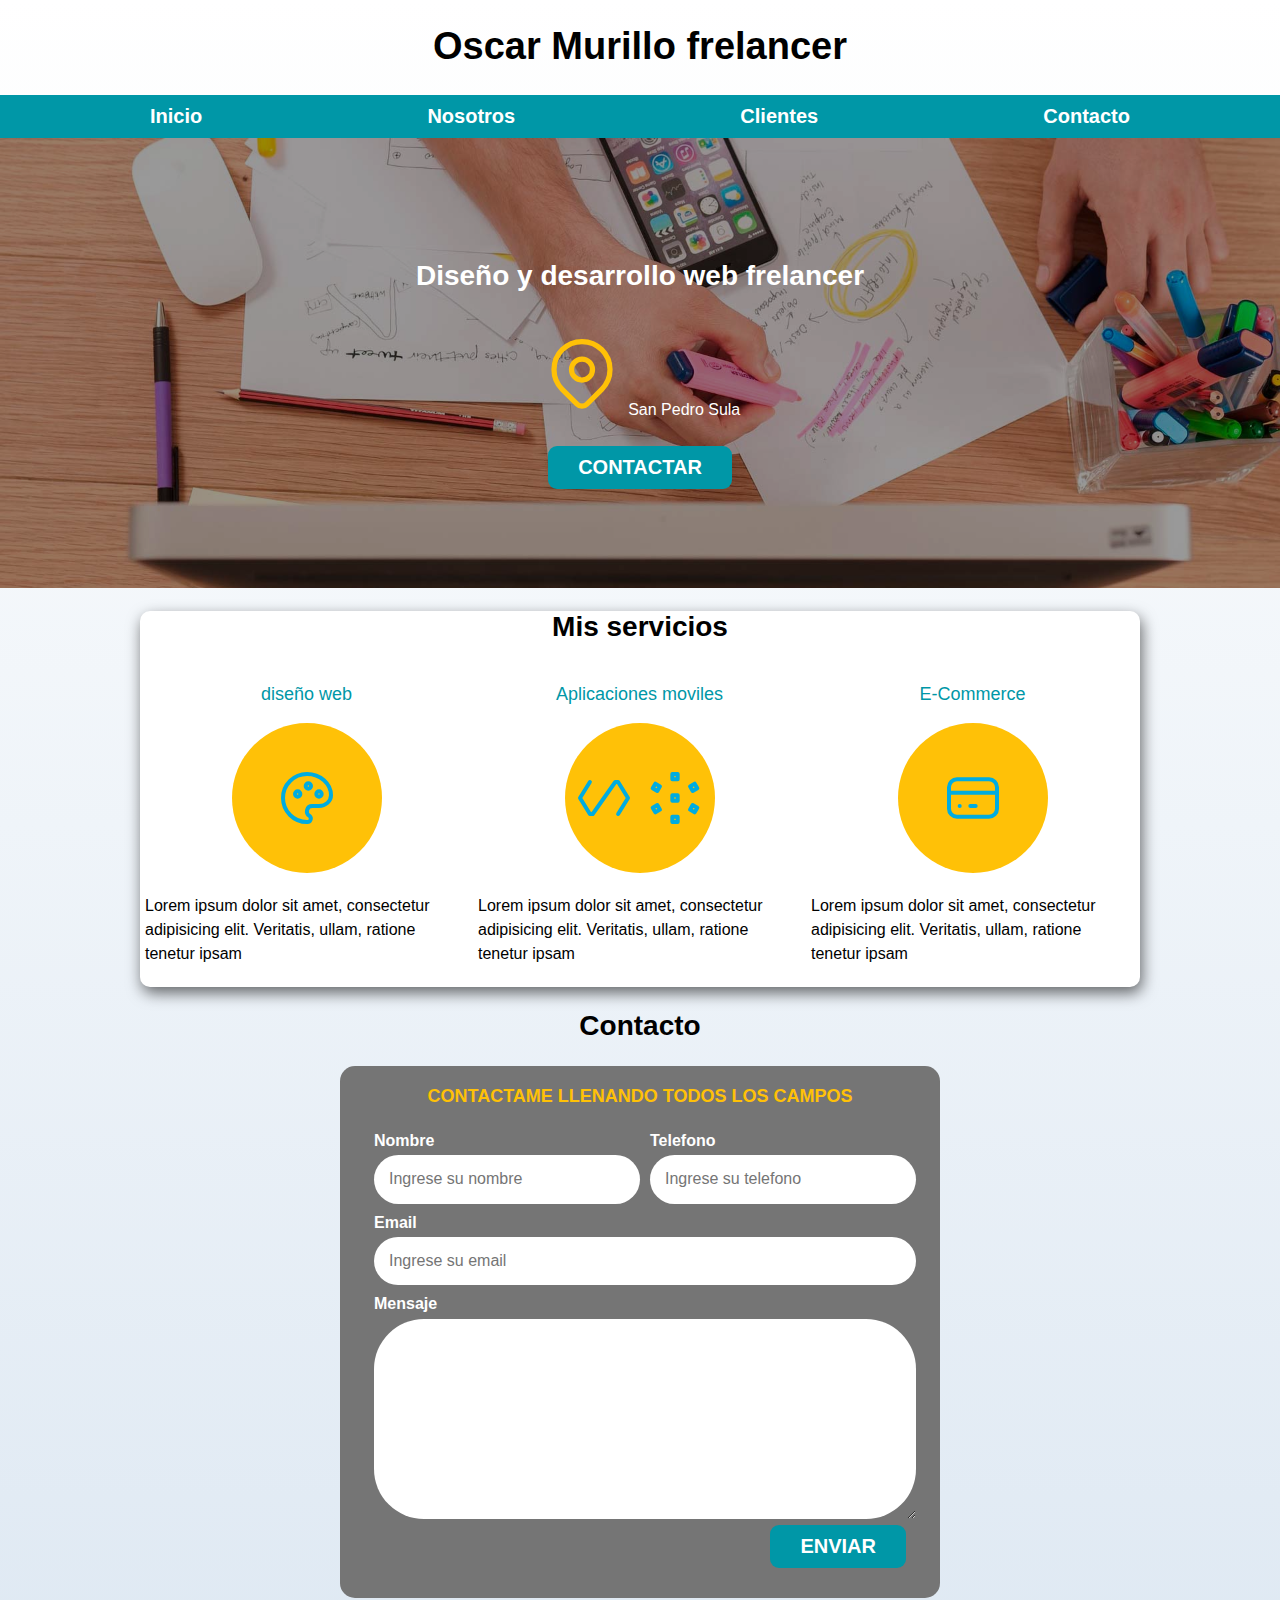
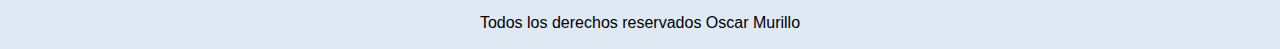
<file: index.html>
<!DOCTYPE html>
<html lang="es">

<head>
    <meta charset="UTF-8">
    <meta name="viewport" content="width=device-width, initial-scale=1.0">
    <title>Diseñador frelancer</title>
    <!--Este archivo de normalice es muy importante para adaptar a varios navegadores-->
    <link rel="stylesheet" href="normalice.css">
    <!--Este link contiene la fuente del proyecto extraida de google fonts-->
    <link href="https: //fonts.googleapis.com/css2? family= Krub & display=swap" rel="stylesheet">
    <link rel="preload" href="estilos.css" as="estilos">
    <link rel="stylesheet" href="estilos.css">
</head>

<body>
    <header>
        <h1>Oscar Murillo frelancer</h1>
    </header>
    <div class="nav-bg">
        <nav class="navegacion-principal contenedor">
            <a href="">Inicio</a>
            <a href="nosotros.html">Nosotros</a>
            <a href="clientes.html">Clientes</a>
            <a href="contacto.html">Contacto</a>
    </div>
    </nav>
    <section class="Hero">

        <div class="contenido-hero">
            <h2>Diseño y desarrollo web frelancer</h2>

            <p><svg xmlns="http://www.w3.org/2000/svg" class="icon icon-tabler icon-tabler-map-pin" width="84"
                    height="84" viewBox="0 0 24 24" stroke-width="1.5" stroke="#FFC107" fill="none"
                    stroke-linecap="round" stroke-linejoin="round">
                    <path stroke="none" d="M0 0h24v24H0z" fill="none" />
                    <path d="M9 11a3 3 0 1 0 6 0a3 3 0 0 0 -6 0" />
                    <path d="M17.657 16.657l-4.243 4.243a2 2 0 0 1 -2.827 0l-4.244 -4.243a8 8 0 1 1 11.314 0z" />
                </svg> San Pedro Sula </p>
            <a class="boton" href="#">Contactar</a>
        </div>
    </section>



    <main class="contenedor sombra">
        <h2>Mis servicios</h2>

        <div class="servicios">
            <section class="servicio">
                <h3>diseño web</h3>
                <div class="icono">
                    <svg xmlns="http://www.w3.org/2000/svg" class="icon icon-tabler icon-tabler-palette" width="64"
                        height="64" viewBox="0 0 24 24" stroke-width="1.5" stroke="#00ACE0" fill="none"
                        stroke-linecap="round" stroke-linejoin="round">
                        <path stroke="none" d="M0 0h24v24H0z" fill="none" />
                        <path
                            d="M12 21a9 9 0 0 1 0 -18c4.97 0 9 3.582 9 8c0 1.06 -.474 2.078 -1.318 2.828c-.844 .75 -1.989 1.172 -3.182 1.172h-2.5a2 2 0 0 0 -1 3.75a1.3 1.3 0 0 1 -1 2.25" />
                        <path d="M8.5 10.5m-1 0a1 1 0 1 0 2 0a1 1 0 1 0 -2 0" />
                        <path d="M12.5 7.5m-1 0a1 1 0 1 0 2 0a1 1 0 1 0 -2 0" />
                        <path d="M16.5 10.5m-1 0a1 1 0 1 0 2 0a1 1 0 1 0 -2 0" />
                    </svg>
                </div>

                <p>Lorem ipsum dolor sit amet, consectetur adipisicing elit. Veritatis, ullam, ratione
                    tenetur ipsam </p>
            </section class="servicio">

            <section class="servicio">
                <h3>Aplicaciones moviles</h3>
                <div class="icono">
                    <svg xmlns="http://www.w3.org/2000/svg" class="icon icon-tabler icon-tabler-brand-polymer"
                        width="64" height="64" viewBox="0 0 24 24" stroke-width="1.5" stroke="#00ACE0" fill="none"
                        stroke-linecap="round" stroke-linejoin="round">
                        <path stroke="none" d="M0 0h24v24H0z" fill="none" />
                        <path d="M6.706 6l-3.706 6l3.706 6h1.059l8.47 -12h1.06l3.705 6l-3.706 6" />
                    </svg>

                    <svg xmlns="http://www.w3.org/2000/svg" class="icon icon-tabler icon-tabler-brand-denodo" width="64"
                        height="64" viewBox="0 0 24 24" stroke-width="1.5" stroke="#00ACE0" fill="none"
                        stroke-linecap="round" stroke-linejoin="round">
                        <path stroke="none" d="M0 0h24v24H0z" fill="none" />
                        <path d="M11 11h2v2h-2z" />
                        <path d="M3.634 15.634l1.732 -1l1 1.732l-1.732 1z" />
                        <path d="M11 19h2v2h-2z" />
                        <path d="M18.634 14.634l1.732 1l-1 1.732l-1.732 -1z" />
                        <path d="M17.634 7.634l1.732 -1l1 1.732l-1.732 1z" />
                        <path d="M11 3h2v2h-2z" />
                        <path d="M3.634 8.366l1 -1.732l1.732 1l-1 1.732z" />
                    </svg>
                </div>

                <p>Lorem ipsum dolor sit amet, consectetur adipisicing elit. Veritatis, ullam, ratione
                    tenetur ipsam</p>
            </section>

            <section class="servicio">
                <h3>E-Commerce</h3>
                <div class="icono">
                    <svg xmlns="http://www.w3.org/2000/svg" class="icon icon-tabler icon-tabler-credit-card" width="64"
                        height="64" viewBox="0 0 24 24" stroke-width="1.5" stroke="#00ACE0" fill="none"
                        stroke-linecap="round" stroke-linejoin="round">
                        <path stroke="none" d="M0 0h24v24H0z" fill="none" />
                        <path d="M3 5m0 3a3 3 0 0 1 3 -3h12a3 3 0 0 1 3 3v8a3 3 0 0 1 -3 3h-12a3 3 0 0 1 -3 -3z" />
                        <path d="M3 10l18 0" />
                        <path d="M7 15l.01 0" />
                        <path d="M11 15l2 0" />
                    </svg>
                </div>
                <p>Lorem ipsum dolor sit amet, consectetur adipisicing elit. Veritatis, ullam, ratione
                    tenetur ipsam</p>
            </section>
        </div>
    </main>

    <section>
        <h2>Contacto</h2>

        <form class="formulario">
            <fieldset>
                <legend>Contactame llenando todos los campos</legend>
                <div class="Contenedor-campos">
                    <div class="campos">
                        <label for="">Nombre</label>
                        <input class="input-text" type="text" placeholder="Ingrese su nombre">
                    </div>

                    <div class="campos">
                        <label for="">Telefono</label>
                        <input class="input-text" type="tel" placeholder="Ingrese su telefono">
                    </div>

                    <div class="campos">
                        <label for="">Email</label>
                        <input class="input-text" type="email" placeholder="Ingrese su email">
                    </div>


                    <div class="campos">
                        <label for="">Mensaje</label>
                        <textarea class="input-text"></textarea>
                    </div>
                </div>
                <div class="alinear-derecha flex">
                    <button class="boton w-sm-100" type="submit" value="Enviar">Enviar</button>
                </div>


            </fieldset>
        </form>
    </section>

    <footer class="footer">
        <p>Todos los derechos reservados Oscar Murillo</p>
    </footer>

</body>

</html>
</file>
<file: estilos.css>
/* definiendo paleta de colores tambien se pueden guardar valores en root*/
:root {
    --blanco: #FFFFFF;
    --oscuro: #212121;
    --primario: #FFC107;
    --secundario: #0097a7;
    --gris: #757575;
}

.sombra {
    -webkit-box-shadow: 2px 6px 15px 0px rgba(0, 0, 0, 0.58);
    -moz-box-shadow: 2px 6px 15px 0px rgba(0, 0, 0, 0.58);
    box-shadow: 2px 6px 15px 0px rgba(0, 0, 0, 0.58);
    background-color: var(--blanco);
    border-radius: 1rem;
}

html {
    /*Hack para Box Model*/
    font-size: 62.5%;
    box-sizing: border-box;
    scroll-snap-type: y mandatory;
    scroll-snap-type: x mandatory;
}

/* Hack para border boxin*/
*,
*:before,
*:after {
    box-sizing: inherit;
}

body {
    /* 1 rem = 10px */
    font-family: 'Krub', sans-serif;
    font-size: 16px;
    /* en esta parte agregamos un degradado*/
    background-image: linear-gradient(to top, #dfe9f3 0%, var(--blanco) 100%);
}

h1 {
    font-size: 3.8rem;
    text-align: center;
}

h2 {
    font-size: 2.8rem;
    text-align: center;
}

h3 {
    font-size: 1.8rem;
    text-align: center;
}

.titulo {
    color: var(--oscuro);
    font-size: 20px;
    text-align: center;
    font-size: 3.8rem;

    font-weight: 400;
}

span {
    font-size: 20px;
}

.nav-bg {
    background-color: var(--secundario);
}

.contenedor {
    width: 100rem;
    margin-top: 0;
    margin-right: auto;
    margin-bottom: 0;
    margin-left: auto;
    /* otra forma de hacer lo mismo que lo de arriba*/
    /*margin: 0 auto 0 auto;*/
}


.boton {
    background-color: var(--secundario);
    color: var(--blanco);
    padding: 1rem 3rem 1rem 3rem;
    margin-top: 1rem;
    font-size: 20px;
    text-decoration: none;
    text-transform: uppercase;
    font-weight: bold;
    border-radius: .9rem;
    width: 90%;
    text-align: center;
    border: none;
}

.boton:hover {
    cursor: pointer;
}

/* Utilidades*/
.w-sm-100 {
    width: 100%;
}

.flex {
    display: flex;
}

.alinear-derecha {
    justify-content: flex-end;
}

@media (min-width: 400px) {
    .boton {
        width: auto;
    }
}

.navegacion-principal {
    display: flex;
    flex-direction: row;
    justify-content: space-between;
}

.navegacion-principal a {
    color: var(--blanco);
    text-decoration: none;
    font-size: 2rem;
    font-weight: 700;
    padding: 1rem;
}

.navegacion-principal a:hover {
    background-color: var(--primario);
    color: var(--oscuro);
}


.Hero {
    background-image: url(/freelancer_fin/img/hero.jpg);
    background-repeat: no-repeat;
    background-size: cover;
    height: 450px;
    position: relative;
    margin-bottom: 2rem;
}

.contenido-hero {
    position: absolute;
    background-color: rgb(0, 0, 0, .4);
    width: 100%;
    height: 100%;
    display: flex;
    flex-direction: column;
    align-items: center;
    justify-content: center;

}

.servicios,
.navegacion-principal {
    scroll-snap-align: center;
    scroll-snap-stop: always;
}

.contenido-hero h2,
.contenido-hero p {
    color: var(--blanco);
}

@media (min-width:480px) {
    body {
        background-color: blue;
    }
}

/* teclas ctrl +shif + p y buscar snippets configure permite crear atajos rapidos a 
cualquier lenguaje de programacion vea video de introduccion a responsive designed en minuto 5*/

@media (min-width:768px) {}

/* tablet*/
@media (min-width: 768px) {
    .navegacion-principal {
        flex-direction: row;
        justify-content: space-between;
    }
}

/* telefono*/
@media (min-width: 280px) {
    .navegacion-principal {
        flex-direction: column;
        justify-content: space-between;
    }
}

/* pc */
@media (min-width: 900px) {
    .navegacion-principal {
        flex-direction: row;
        justify-content: space-between;
    }
}

/** servicios **/
.servicios {
    display: grid;
    /*  grid-template-columns: 300px 300px;
    grid-template-rows: 200px 800px;

    grid: 200px 800px / 300px 300px;*/

    grid-template-columns: 33.3% 33.3% 33.3%;
}

.servicio {
    display: flex;
    flex-direction: column;
    align-items: center;
}

.servicio p {
    padding: 5px;
    line-height: 1.5;

}

.servicio h3 {
    text-align: center;
    color: var(--secundario);
    font-weight: 400;
}

.icono {
    height: 15rem;
    width: 15rem;
    background-color: var(--primario);
    border-radius: 50%;
    display: flex;
    justify-content: space-evenly;
    align-items: center;
}

/* formulario*/
.formulario {
    background-color: var(--gris);
    /* utiliza el valor mas pequeño*/

    width: min(60rem, 100%);
    margin: 0 auto;
    border-radius: 15px;
    padding: 2rem;
}

.formulario fieldset {
    border: none;
}

.formulario legend {
    text-align: center;
    color: #FFC107;
    font-size: 1.8rem;
    text-transform: uppercase;
    font-weight: 700;
    margin-bottom: 2rem;
}

/* campos de formulario*/


@media (min-width: 700px) {
    .Contenedor-campos {
        display: grid;
        grid-template-rows: auto auto 20rem;
        grid-template-columns: 50% 50%;
        column-gap: 1rem;
    }
}

.campos {
    margin-bottom: 1rem;
}

.campos:nth-child(3),
.campos:nth-child(4) {
    grid-column: 1/3;
}

.w-sm-100 {
    margin-top: 30px;
}

.campos textarea {
    height: 20rem;
}

.campos label {
    color: var(--blanco);
    font-weight: bold;
    margin-bottom: .5rem;
    display: block;
}

.input-text {
    width: 100%;
    border: none;
    border-radius: 50px;
    padding: 1.5rem;
}

.enviar.boton {
    width: 100%;
}

.footer {
    text-align: center;
}
</file>
<file: normalice.css>
/*! normalize.css v8.0.1 | MIT License | github.com/necolas/normalize.css */

/* Document
   ========================================================================== */

/**
 * 1. Correct the line height in all browsers.
 * 2. Prevent adjustments of font size after orientation changes in iOS.
 */

html {
    line-height: 1.15;
    /* 1 */
    -webkit-text-size-adjust: 100%;
    /* 2 */
}

/* Sections
     ========================================================================== */

/**
   * Remove the margin in all browsers.
   */

body {
    margin: 0;
}

/**
   * Render the `main` element consistently in IE.
   */

main {
    display: block;
}

/**
   * Correct the font size and margin on `h1` elements within `section` and
   * `article` contexts in Chrome, Firefox, and Safari.
   */

h1 {
    font-size: 2em;
    margin: 0.67em 0;
}

/* Grouping content
     ========================================================================== */

/**
   * 1. Add the correct box sizing in Firefox.
   * 2. Show the overflow in Edge and IE.
   */

hr {
    box-sizing: content-box;
    /* 1 */
    height: 0;
    /* 1 */
    overflow: visible;
    /* 2 */
}

/**
   * 1. Correct the inheritance and scaling of font size in all browsers.
   * 2. Correct the odd `em` font sizing in all browsers.
   */

pre {
    font-family: monospace, monospace;
    /* 1 */
    font-size: 1em;
    /* 2 */
}

/* Text-level semantics
     ========================================================================== */

/**
   * Remove the gray background on active links in IE 10.
   */

a {
    background-color: transparent;
}

/**
   * 1. Remove the bottom border in Chrome 57-
   * 2. Add the correct text decoration in Chrome, Edge, IE, Opera, and Safari.
   */

abbr[title] {
    border-bottom: none;
    /* 1 */
    text-decoration: underline;
    /* 2 */
    text-decoration: underline dotted;
    /* 2 */
}

/**
   * Add the correct font weight in Chrome, Edge, and Safari.
   */

b,
strong {
    font-weight: bolder;
}

/**
   * 1. Correct the inheritance and scaling of font size in all browsers.
   * 2. Correct the odd `em` font sizing in all browsers.
   */

code,
kbd,
samp {
    font-family: monospace, monospace;
    /* 1 */
    font-size: 1em;
    /* 2 */
}

/**
   * Add the correct font size in all browsers.
   */

small {
    font-size: 80%;
}

/**
   * Prevent `sub` and `sup` elements from affecting the line height in
   * all browsers.
   */

sub,
sup {
    font-size: 75%;
    line-height: 0;
    position: relative;
    vertical-align: baseline;
}

sub {
    bottom: -0.25em;
}

sup {
    top: -0.5em;
}

/* Embedded content
     ========================================================================== */

/**
   * Remove the border on images inside links in IE 10.
   */

img {
    border-style: none;
}

/* Forms
     ========================================================================== */

/**
   * 1. Change the font styles in all browsers.
   * 2. Remove the margin in Firefox and Safari.
   */

button,
input,
optgroup,
select,
textarea {
    font-family: inherit;
    /* 1 */
    font-size: 100%;
    /* 1 */
    line-height: 1.15;
    /* 1 */
    margin: 0;
    /* 2 */
}

/**
   * Show the overflow in IE.
   * 1. Show the overflow in Edge.
   */

button,
input {
    /* 1 */
    overflow: visible;
}

/**
   * Remove the inheritance of text transform in Edge, Firefox, and IE.
   * 1. Remove the inheritance of text transform in Firefox.
   */

button,
select {
    /* 1 */
    text-transform: none;
}

/**
   * Correct the inability to style clickable types in iOS and Safari.
   */

button,
[type="button"],
[type="reset"],
[type="submit"] {
    -webkit-appearance: button;
}

/**
   * Remove the inner border and padding in Firefox.
   */

button::-moz-focus-inner,
[type="button"]::-moz-focus-inner,
[type="reset"]::-moz-focus-inner,
[type="submit"]::-moz-focus-inner {
    border-style: none;
    padding: 0;
}

/**
   * Restore the focus styles unset by the previous rule.
   */

button:-moz-focusring,
[type="button"]:-moz-focusring,
[type="reset"]:-moz-focusring,
[type="submit"]:-moz-focusring {
    outline: 1px dotted ButtonText;
}

/**
   * Correct the padding in Firefox.
   */

fieldset {
    padding: 0.35em 0.75em 0.625em;
}

/**
   * 1. Correct the text wrapping in Edge and IE.
   * 2. Correct the color inheritance from `fieldset` elements in IE.
   * 3. Remove the padding so developers are not caught out when they zero out
   *    `fieldset` elements in all browsers.
   */

legend {
    box-sizing: border-box;
    /* 1 */
    color: inherit;
    /* 2 */
    display: table;
    /* 1 */
    max-width: 100%;
    /* 1 */
    padding: 0;
    /* 3 */
    white-space: normal;
    /* 1 */
}

/**
   * Add the correct vertical alignment in Chrome, Firefox, and Opera.
   */

progress {
    vertical-align: baseline;
}

/**
   * Remove the default vertical scrollbar in IE 10+.
   */

textarea {
    overflow: auto;
}

/**
   * 1. Add the correct box sizing in IE 10.
   * 2. Remove the padding in IE 10.
   */

[type="checkbox"],
[type="radio"] {
    box-sizing: border-box;
    /* 1 */
    padding: 0;
    /* 2 */
}

/**
   * Correct the cursor style of increment and decrement buttons in Chrome.
   */

[type="number"]::-webkit-inner-spin-button,
[type="number"]::-webkit-outer-spin-button {
    height: auto;
}

/**
   * 1. Correct the odd appearance in Chrome and Safari.
   * 2. Correct the outline style in Safari.
   */

[type="search"] {
    -webkit-appearance: textfield;
    /* 1 */
    outline-offset: -2px;
    /* 2 */
}

/**
   * Remove the inner padding in Chrome and Safari on macOS.
   */

[type="search"]::-webkit-search-decoration {
    -webkit-appearance: none;
}

/**
   * 1. Correct the inability to style clickable types in iOS and Safari.
   * 2. Change font properties to `inherit` in Safari.
   */

::-webkit-file-upload-button {
    -webkit-appearance: button;
    /* 1 */
    font: inherit;
    /* 2 */
}

/* Interactive
     ========================================================================== */

/*
   * Add the correct display in Edge, IE 10+, and Firefox.
   */

details {
    display: block;
}

/*
   * Add the correct display in all browsers.
   */

summary {
    display: list-item;
}

/* Misc
     ========================================================================== */

/**
   * Add the correct display in IE 10+.
   */

template {
    display: none;
}

/**
   * Add the correct display in IE 10.
   */

[hidden] {
    display: none;
}
</file>
